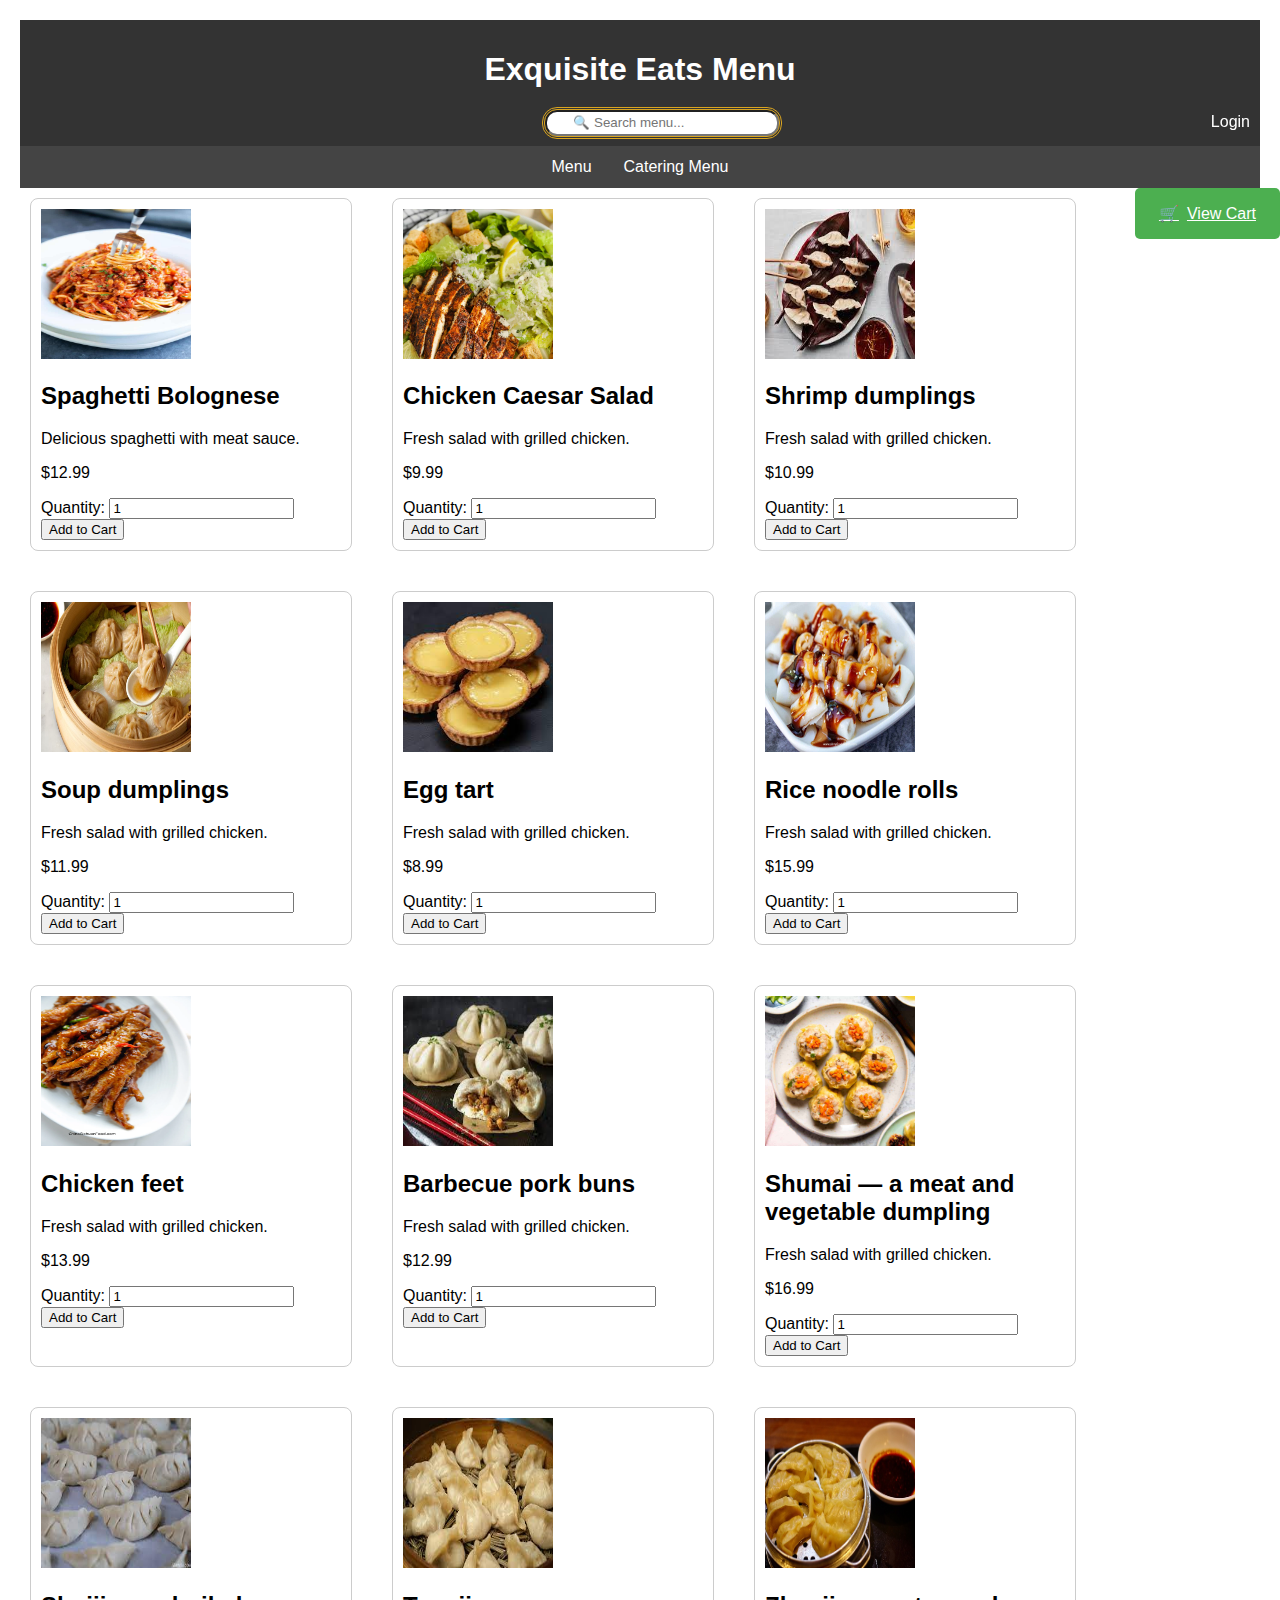
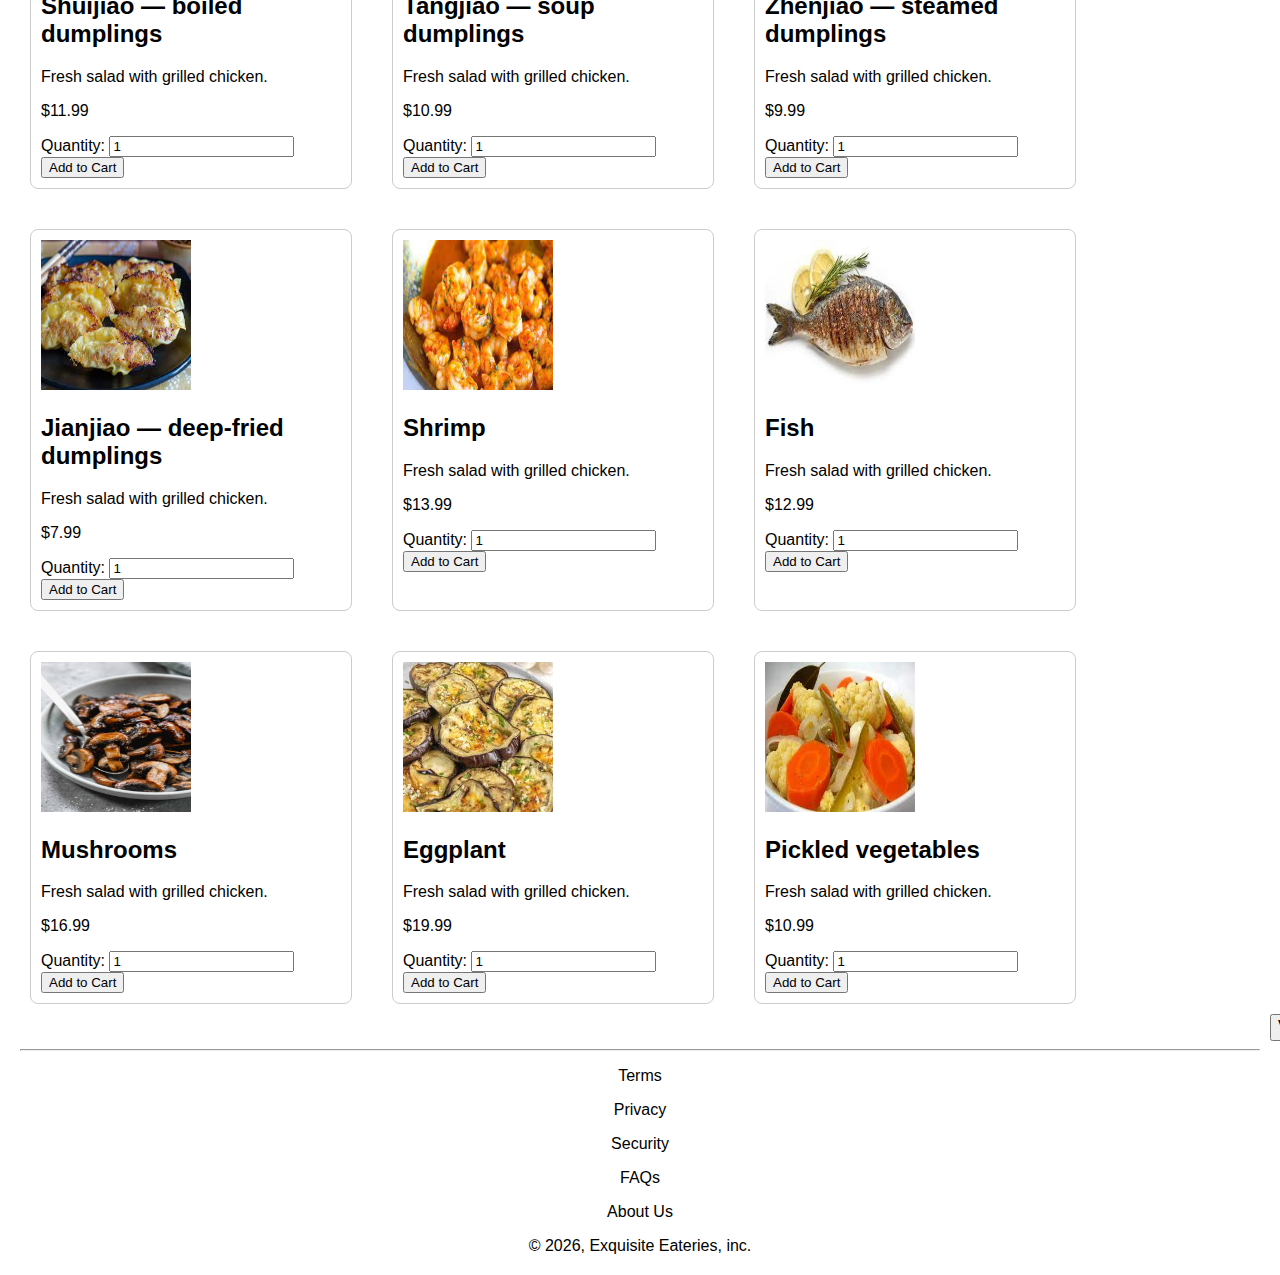
<file: index.html>
<!DOCTYPE html>
<html lang="en">
<head>
    <meta charset="UTF-8">
    <meta name="viewport" content="width=device-width, initial-scale=1.0">
    <link rel="stylesheet" href="style.css">
    <title>Menu - Exquisite Eateries</title>
    <script>
        function searchMenu() {
            // Get input value
            var input, filter, menu, menuItem, i, txtValue;
            input = document.getElementById("searchInput");
            filter = input.value.toUpperCase();
            menu = document.getElementById("menu");
            menuItem = menu.getElementsByClassName("menu-item");

            // Loop through all menu items, and hide those that don't match the search query
            for (i = 0; i < menuItem.length; i++) {
                txtValue = menuItem[i].innerText || menuItem[i].textContent;
                if (txtValue.toUpperCase().indexOf(filter) > -1) {
                    menuItem[i].style.display = "";
                } else {
                    menuItem[i].style.display = "none";
                }
            }
        }
    </script>
</head>
<body>
    <header>
        <h1>Exquisite Eats Menu</h1>
        <a class="log" href="login.php">Login</a>
        <!-- Add search input field and button -->
        <input type="text" id="searchInput" oninput="searchMenu()" placeholder="🔍 Search menu...">
    </header>
    <nav>
        <a href="index.html">Menu</a>
        <a href="catering.html">Catering Menu</a>
      </nav>
      <a id="cart-button" href="cart.php"><span id="cart-icon">🛒</span>View Cart</a>
    <section id="menu">
        <!-- Sample Menu Items -->
        <div class="menu-item">
            <img src="./img/Spaghetti Bolognese.jpeg" alt="Spaghetti Bolognese">
            <h2>Spaghetti Bolognese</h2>
            <p>Delicious spaghetti with meat sauce.</p>
            <p>$12.99</p>
            <form action="cart.php" method="post">
                <input type="hidden" name="item_id" value="1">
                <label for="quantity">Quantity:</label>
                <input type="number" id="quantity" name="quantity" value="1" min="1">
                <input type="submit" value="Add to Cart">
            </form>
        </div>

        <div class="menu-item">
            <img src="./img/Chicken Caesar.jpeg" alt="Chicken Caesar Salad">
            <h2>Chicken Caesar Salad</h2>
            <p>Fresh salad with grilled chicken.</p>
            <p>$9.99</p>
            <form action="cart.php" method="post">
                <input type="hidden" name="item_id" value="2">
                <label for="quantity">Quantity:</label>
                <input type="number" id="quantity" name="quantity" value="1" min="1">
                <input type="submit" value="Add to Cart">
            </form>
        </div>
        <div class="menu-item">
            <img src="./img/Shrimp dumplings.jpeg" alt="Chicken Caesar Salad">
            <h2>Shrimp dumplings</h2>
            <p>Fresh salad with grilled chicken.</p>
            <p>$10.99</p>
            <form action="cart.php" method="post">
                <input type="hidden" name="item_id" value="3">
                <label for="quantity">Quantity:</label>
                <input type="number" id="quantity" name="quantity" value="1" min="1">
                <input type="submit" value="Add to Cart">
            </form>
        </div>
        <div class="menu-item">
            <img src="./img/Soup dumplings.jpeg" alt="Chicken Caesar Salad">
            <h2>Soup dumplings </h2>
            <p>Fresh salad with grilled chicken.</p>
            <p>$11.99</p>
            <form action="cart.php" method="post">
                <input type="hidden" name="item_id" value="4">
                <label for="quantity">Quantity:</label>
                <input type="number" id="quantity" name="quantity" value="1" min="1">
                <input type="submit" value="Add to Cart">
            </form>
        </div>
        <div class="menu-item">
            <img src="./img/Egg tart.jpeg" alt="Chicken Caesar Salad">
            <h2>Egg tart            </h2>
            <p>Fresh salad with grilled chicken.</p>
            <p>$8.99</p>
            <form action="cart.php" method="post">
                <input type="hidden" name="item_id" value="5">
                <label for="quantity">Quantity:</label>
                <input type="number" id="quantity" name="quantity" value="1" min="1">
                <input type="submit" value="Add to Cart">
            </form>
        </div>
        <div class="menu-item">
            <img src="./img/Rice noodle rolls.jpeg" alt="Chicken Caesar Salad">
            <h2>Rice noodle rolls </h2>
            <p>Fresh salad with grilled chicken.</p>
            <p>$15.99</p>
            <form action="cart.php" method="post">
                <input type="hidden" name="item_id" value="6">
                <label for="quantity">Quantity:</label>
                <input type="number" id="quantity" name="quantity" value="1" min="1">
                <input type="submit" value="Add to Cart">
            </form>
        </div>
        <div class="menu-item">
            <img src="./img/Chicken feet  .webp" alt="Chicken Caesar Salad">
            <h2>Chicken feet </h2>
            <p>Fresh salad with grilled chicken.</p>
            <p>$13.99</p>
            <form action="cart.php" method="post">
                <input type="hidden" name="item_id" value="7">
                <label for="quantity">Quantity:</label>
                <input type="number" id="quantity" name="quantity" value="1" min="1">
                <input type="submit" value="Add to Cart">
            </form>
        </div>
        <div class="menu-item">
            <img src="./img/Barbecue pork buns.jpg" alt="Chicken Caesar Salad">
            <h2>Barbecue pork buns </h2>
            <p>Fresh salad with grilled chicken.</p>
            <p>$12.99</p>
            <form action="cart.php" method="post">
                <input type="hidden" name="item_id" value="8">
                <label for="quantity">Quantity:</label>
                <input type="number" id="quantity" name="quantity" value="1" min="1">
                <input type="submit" value="Add to Cart">
            </form>
        </div>
        <div class="menu-item">
            <img src="./img/Shumai — a meat and vegetable dumpling.jpeg" alt="Chicken Caesar Salad">
            <h2>Shumai — a meat and vegetable dumpling</h2>
            <p>Fresh salad with grilled chicken.</p>
            <p>$16.99</p>
            <form action="cart.php" method="post">
                <input type="hidden" name="item_id" value="9">
                <label for="quantity">Quantity:</label>
                <input type="number" id="quantity" name="quantity" value="1" min="1">
                <input type="submit" value="Add to Cart">
            </form>
        </div>
        <div class="menu-item">
            <img src="./img/Shuijiao — boiled dumplings.jpeg" alt="Chicken Caesar Salad">
            <h2>Shuijiao — boiled dumplings</h2>
            <p>Fresh salad with grilled chicken.</p>
            <p>$11.99</p>
            <form action="cart.php" method="post">
                <input type="hidden" name="item_id" value="10">
                <label for="quantity">Quantity:</label>
                <input type="number" id="quantity" name="quantity" value="1" min="1">
                <input type="submit" value="Add to Cart">
            </form>
        </div>
        <div class="menu-item">
            <img src="./img/Tangjiao — soup dumplings.jpeg" alt="Chicken Caesar Salad">
            <h2>Tangjiao — soup dumplings </h2>
            <p>Fresh salad with grilled chicken.</p>
            <p>$10.99</p>
            <form action="cart.php" method="post">
                <input type="hidden" name="item_id" value="11">
                <label for="quantity">Quantity:</label>
                <input type="number" id="quantity" name="quantity" value="1" min="1">
                <input type="submit" value="Add to Cart">
            </form>
        </div>
        <div class="menu-item">
            <img src="./img/Zhenjiao — steamed dumplings.jpeg" alt="Chicken Caesar Salad">
            <h2>Zhenjiao — steamed dumplings            </h2>
            <p>Fresh salad with grilled chicken.</p>
            <p>$9.99</p>
            <form action="cart.php" method="post">
                <input type="hidden" name="item_id" value="12">
                <label for="quantity">Quantity:</label>
                <input type="number" id="quantity" name="quantity" value="1" min="1">
                <input type="submit" value="Add to Cart">
            </form>
        </div>
        <div class="menu-item">
            <img src="./img/Jianjiao — deep-fried dumplings.jpeg" alt="Chicken Caesar Salad">
            <h2>Jianjiao — deep-fried dumplings            </h2>
            <p>Fresh salad with grilled chicken.</p>
            <p>$7.99</p>
            <form action="cart.php" method="post">
                <input type="hidden" name="item_id" value="13">
                <label for="quantity">Quantity:</label>
                <input type="number" id="quantity" name="quantity" value="1" min="1">
                <input type="submit" value="Add to Cart">
            </form>
        </div>
        <div class="menu-item">
            <img src="./img/Shrimp.jpeg" alt="Chicken Caesar Salad">
            <h2>Shrimp</h2>
            <p>Fresh salad with grilled chicken.</p>
            <p>$13.99</p>
            <form action="cart.php" method="post">
                <input type="hidden" name="item_id" value="14">
                <label for="quantity">Quantity:</label>
                <input type="number" id="quantity" name="quantity" value="1" min="1">
                <input type="submit" value="Add to Cart">
            </form>
        </div>
        <div class="menu-item">
            <img src="./img/Fish  .jpeg" alt="Chicken Caesar Salad">
            <h2>Fish</h2>
            <p>Fresh salad with grilled chicken.</p>
            <p>$12.99</p>
            <form action="cart.php" method="post">
                <input type="hidden" name="item_id" value="15">
                <label for="quantity">Quantity:</label>
                <input type="number" id="quantity" name="quantity" value="1" min="1">
                <input type="submit" value="Add to Cart">
            </form>
        </div>
        <div class="menu-item">
            <img src="./img/Mushrooms  .jpeg" alt="Chicken Caesar Salad">
            <h2>Mushrooms            </h2>
            <p>Fresh salad with grilled chicken.</p>
            <p>$16.99</p>
            <form action="cart.php" method="post">
                <input type="hidden" name="item_id" value="16">
                <label for="quantity">Quantity:</label>
                <input type="number" id="quantity" name="quantity" value="1" min="1">
                <input type="submit" value="Add to Cart">
            </form>
        </div>
        <div class="menu-item">
            <img src="./img/Eggplant  .jpeg" alt="Chicken Caesar Salad">
            <h2>Eggplant</h2>
            <p>Fresh salad with grilled chicken.</p>
            <p>$19.99</p>
            <form action="cart.php" method="post">
                <input type="hidden" name="item_id" value="17">
                <label for="quantity">Quantity:</label>
                <input type="number" id="quantity" name="quantity" value="1" min="1">
                <input type="submit" value="Add to Cart">
            </form>
        </div>
        <div class="menu-item">
            <img src="./img/Pickled vegetables.jpeg" alt="Chicken Caesar Salad">
            <h2>Pickled vegetables </h2>
            <p>Fresh salad with grilled chicken.</p>
            <p>$10.99</p>
            <form action="cart.php" method="post">
                <input type="hidden" name="item_id" value="18">
                <label for="quantity">Quantity:</label>
                <input type="number" id="quantity" name="quantity" value="1" min="1">
                <input type="submit" value="Add to Cart">
            </form>
        </div>

        <!-- Add more menu items as needed -->
    </section>
    <button onclick="window.location.href= 'cart.php';">View Cart</button>
</body><hr>
<footer>
    <div>
        <p><a href="#" style="text-decoration: none; color: black;">Terms</a></p>
        <p><a href="#" style="text-decoration: none; color: black;">Privacy</a></p>
        <p><a href="#" style="text-decoration: none; color: black;"> Security</a></p>
        <p><a href="faqs.html" style="text-decoration: none; color: black;"> FAQs</a></p>
        <p><a href="aboutus.html" style="text-decoration: none; color: black;"> About Us</a></p>
        <p>&#169;
            <script>document.write(new Date().getFullYear());</script>, Exquisite Eateries, inc.
        </p>
    </div>
</footer>

</html>
</file>
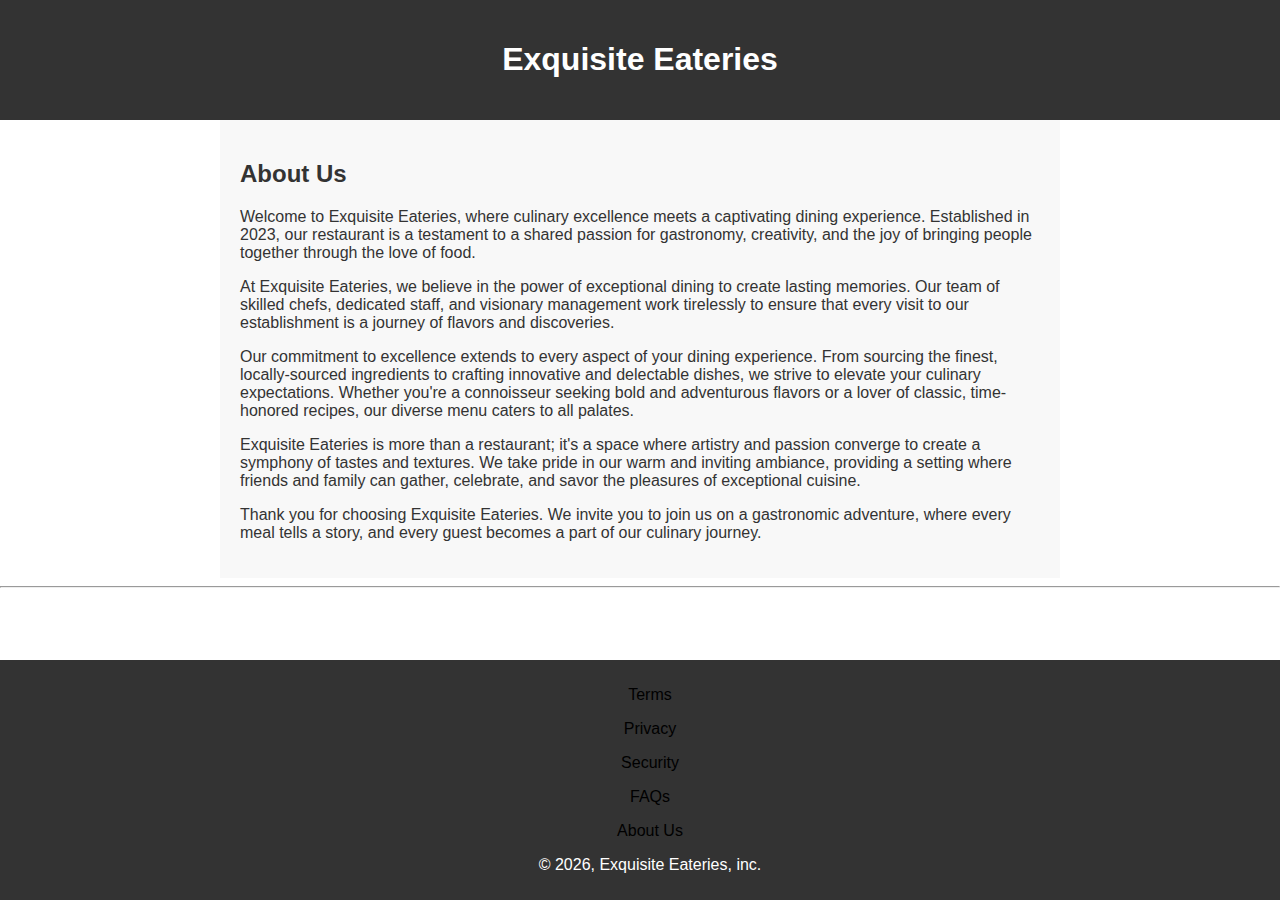
<file: aboutus.html>
<!DOCTYPE html>
<html lang="en">
<head>
    <meta charset="UTF-8">
    <meta name="viewport" content="width=device-width, initial-scale=1.0">
    <title>About Us - Exquisite Eateries</title>
    <style>
        body {
            font-family: Arial, sans-serif;
            margin: 0;
            padding: 0;
        }

        header {
            background-color: #333;
            color: white;
            text-align: center;
            padding: 20px;
        }

        section {
            padding: 20px;
            max-width: 800px;
            margin: 0 auto;
        }

        #about-us {
            background-color: #f8f8f8;
            color: #333;
        }

        footer {
            background-color: #333;
            color: white;
            text-align: center;
            padding: 10px;
            position: fixed;
            bottom: 0;
            width: 100%;
        }
    </style>
</head>
<body>

<header>
    <h1>Exquisite Eateries</h1>
</header>

<section id="about-us">
    <h2>About Us</h2>
    <p>Welcome to Exquisite Eateries, where culinary excellence meets a captivating dining experience. Established in 2023, our restaurant is a testament to a shared passion for gastronomy, creativity, and the joy of bringing people together through the love of food.</p>

    <p>At Exquisite Eateries, we believe in the power of exceptional dining to create lasting memories. Our team of skilled chefs, dedicated staff, and visionary management work tirelessly to ensure that every visit to our establishment is a journey of flavors and discoveries.</p>

    <p>Our commitment to excellence extends to every aspect of your dining experience. From sourcing the finest, locally-sourced ingredients to crafting innovative and delectable dishes, we strive to elevate your culinary expectations. Whether you're a connoisseur seeking bold and adventurous flavors or a lover of classic, time-honored recipes, our diverse menu caters to all palates.</p>

    <p>Exquisite Eateries is more than a restaurant; it's a space where artistry and passion converge to create a symphony of tastes and textures. We take pride in our warm and inviting ambiance, providing a setting where friends and family can gather, celebrate, and savor the pleasures of exceptional cuisine.</p>

    <p>Thank you for choosing Exquisite Eateries. We invite you to join us on a gastronomic adventure, where every meal tells a story, and every guest becomes a part of our culinary journey.</p>
</section>
</body>
<hr>
<footer>
    <div>
        <p><a href="#" style="text-decoration: none; color: black;">Terms</a></p>
        <p><a href="#" style="text-decoration: none; color: black;">Privacy</a></p>
        <p><a href="#" style="text-decoration: none; color: black;"> Security</a></p>
        <p><a href="faqs.html" style="text-decoration: none; color: black;"> FAQs</a></p>
        <p><a href="#" style="text-decoration: none; color: black;"> About Us</a></p>
        <p>&#169;
            <script>document.write(new Date().getFullYear());</script>, Exquisite Eateries, inc.
        </p>
    </div>
</footer>
</html>
</file>
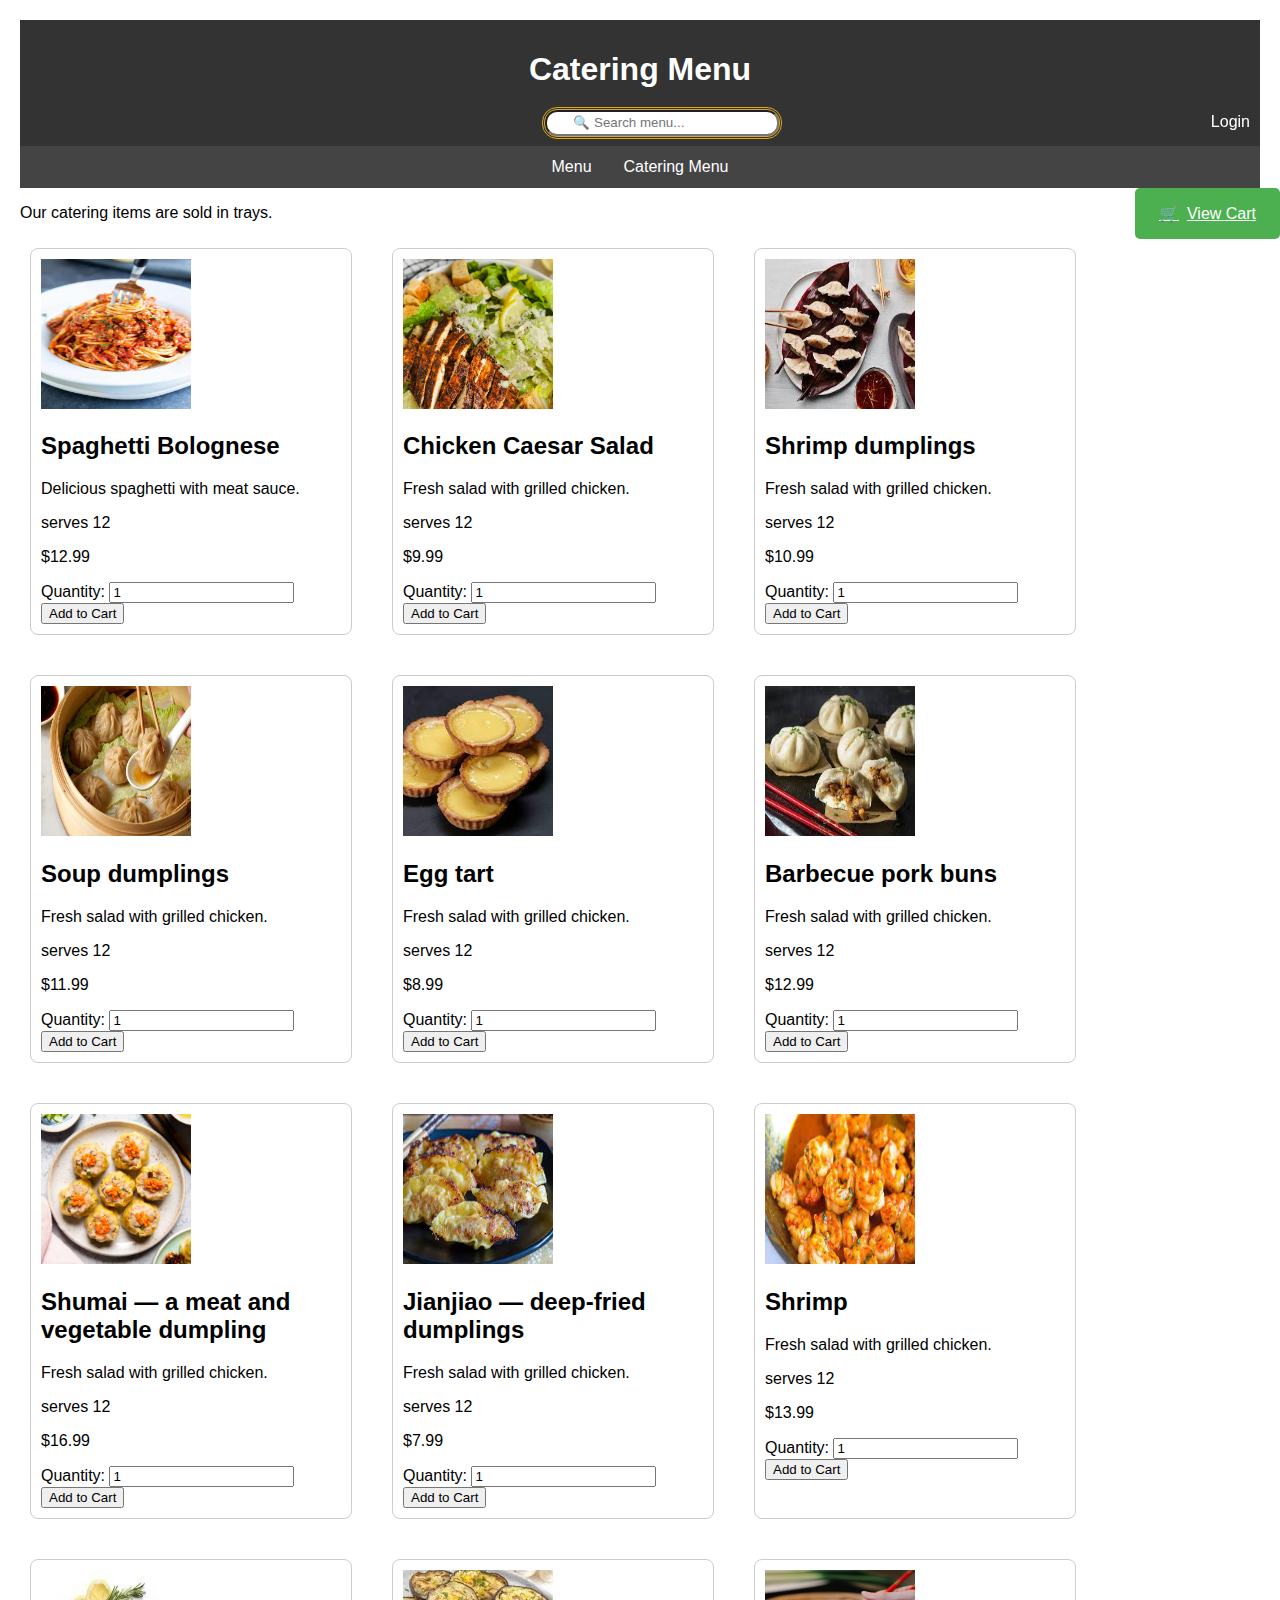
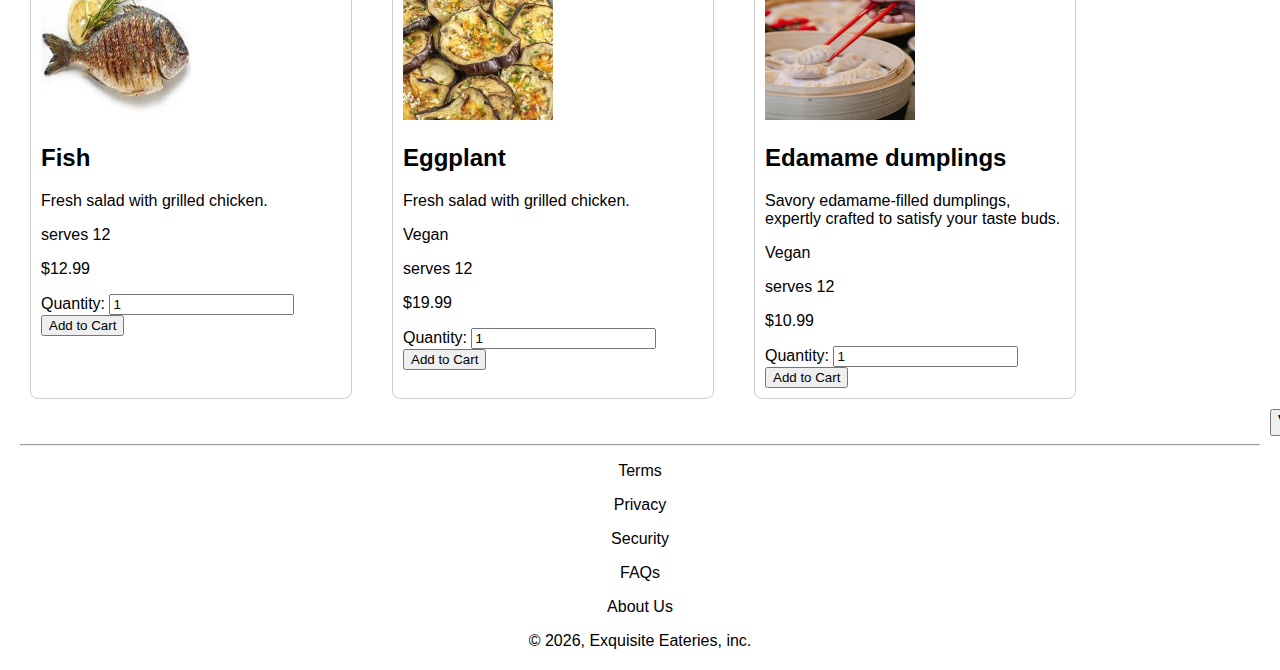
<file: catering.html>
<!DOCTYPE html>
<html lang="en">
<head>
    <meta charset="UTF-8">
    <meta name="viewport" content="width=device-width, initial-scale=1.0">
    <link rel="stylesheet" href="style.css">
    <title>Exquisite Eateries</title>
    <script src="script.js"></script>
</head>
<body>
    <header>
        <h1>Catering Menu</h1>
        <a class="log" href="login.php">Login</a>
        <!-- Add search input field and button -->
        <input type="text" id="searchInput" oninput="searchMenu()" placeholder="🔍 Search menu...">
    </header>
    <nav>
      <a href="index.html">Menu</a>
      <a href="catering.html">Catering Menu</a>
    </nav>
    <a id="cart-button" href="cart.php"><span id="cart-icon">🛒</span>View Cart</a>
    <p>Our catering items are sold in trays.</p>
    <section id="menu">
        <!-- Sample Menu Items -->
        <div class="menu-item">
            <img src="./img/Spaghetti Bolognese.jpeg" alt="Spaghetti Bolognese">
            <h2>Spaghetti Bolognese</h2>
            <p>Delicious spaghetti with meat sauce.</p>
            <p>serves 12</p>
            <p>$12.99</p>
            <form action="cart.php" method="post">
                <input type="hidden" name="item_id" value="Spaghetti Bolognese Tray">
                <label for="quantity">Quantity:</label>
                <input type="number" id="quantity" name="quantity" value="1" min="1">
                <input type="submit" value="Add to Cart">
            </form>
        </div>

        <div class="menu-item">
            <img src="./img/Chicken Caesar.jpeg" alt="Chicken Caesar Salad">
            <h2>Chicken Caesar Salad</h2>
            <p>Fresh salad with grilled chicken.</p>
            <p>serves 12</p>
            <p>$9.99</p>
            <form action="cart.php" method="post">
                <input type="hidden" name="item_id" value="Chicken Caesar Salad Tray">
                <label for="quantity">Quantity:</label>
                <input type="number" id="quantity" name="quantity" value="1" min="1">
                <input type="submit" value="Add to Cart">
            </form>
        </div>
        <div class="menu-item">
            <img src="./img/Shrimp dumplings.jpeg" alt="Chicken Caesar Salad">
            <h2>Shrimp dumplings</h2>
            <p>Fresh salad with grilled chicken.</p>
            <p>serves 12</p>
            <p>$10.99</p>
            <form action="cart.php" method="post">
                <input type="hidden" name="item_id" value="Shrimp Tray">
                <label for="quantity">Quantity:</label>
                <input type="number" id="quantity" name="quantity" value="1" min="1">
                <input type="submit" value="Add to Cart">
            </form>
        </div>
        <div class="menu-item">
            <img src="./img/Soup dumplings.jpeg" alt="Chicken Caesar Salad">
            <h2>Soup dumplings </h2>
            <p>Fresh salad with grilled chicken.</p>
            <p>serves 12</p>
            <p>$11.99</p>
            <form action="cart.php" method="post">
                <input type="hidden" name="item_id" value="Soup Dumplings Tray">
                <label for="quantity">Quantity:</label>
                <input type="number" id="quantity" name="quantity" value="1" min="1">
                <input type="submit" value="Add to Cart">
            </form>
        </div>
        <div class="menu-item">
            <img src="./img/Egg tart.jpeg" alt="Chicken Caesar Salad">
            <h2>Egg tart            </h2>
            <p>Fresh salad with grilled chicken.</p>
            <p>serves 12</p>
            <p>$8.99</p>
            <form action="cart.php" method="post">
                <input type="hidden" name="item_id" value="Egg tart Tray">
                <label for="quantity">Quantity:</label>
                <input type="number" id="quantity" name="quantity" value="1" min="1">
                <input type="submit" value="Add to Cart">
            </form>
        </div>
        <!-- <div class="menu-item">
            <img src="./img/Rice noodle rolls.jpeg" alt="Chicken Caesar Salad">
            <h2>Rice noodle rolls </h2>
            <p>Fresh salad with grilled chicken.</p>
            <p>serves 12</p>
            <p>$15.99</p>
            <form action="cart.php" method="post">
                <input type="hidden" name="item_id" value="Rice noodle rolls">
                <label for="quantity">Quantity:</label>
                <input type="number" id="quantity" name="quantity" value="1" min="1">
                <input type="submit" value="Add to Cart">
            </form>
        </div> -->
        <!-- <div class="menu-item">
            <img src="./img/Chicken feet  .webp" alt="Chicken Caesar Salad">
            <h2>Chicken feet </h2>
            <p>Fresh salad with grilled chicken.</p>
            <p>serves 12</p>
            <p>$13.99</p>
            <form action="cart.php" method="post">
                <input type="hidden" name="item_id" value="Chicken feet">
                <label for="quantity">Quantity:</label>
                <input type="number" id="quantity" name="quantity" value="1" min="1">
                <input type="submit" value="Add to Cart">
            </form>
        </div> -->
        <div class="menu-item">
            <img src="./img/Barbecue pork buns.jpg" alt="Chicken Caesar Salad">
            <h2>Barbecue pork buns </h2>
            <p>Fresh salad with grilled chicken.</p>
            <p>serves 12</p>
            <p>$12.99</p>
            <form action="cart.php" method="post">
                <input type="hidden" name="item_id" value="BBQ pork buns Tray">
                <label for="quantity">Quantity:</label>
                <input type="number" id="quantity" name="quantity" value="1" min="1">
                <input type="submit" value="Add to Cart">
            </form>
        </div>
        <div class="menu-item">
            <img src="./img/Shumai — a meat and vegetable dumpling.jpeg" alt="Chicken Caesar Salad">
            <h2>Shumai — a meat and vegetable dumpling</h2>
            <p>Fresh salad with grilled chicken.</p>
            <p>serves 12</p>
            <p>$16.99</p>
            <form action="cart.php" method="post">
                <input type="hidden" name="item_id" value="Shumai Tray">
                <label for="quantity">Quantity:</label>
                <input type="number" id="quantity" name="quantity" value="1" min="1">
                <input type="submit" value="Add to Cart">
            </form>
        </div>
        <!-- <div class="menu-item">
            <img src="./img/Shuijiao — boiled dumplings.jpeg" alt="Chicken Caesar Salad">
            <h2>Shuijiao — boiled dumplings</h2>
            <p>Fresh salad with grilled chicken.</p>
            <p>serves 12</p>
            <p>$11.99</p>
            <form action="cart.php" method="post">
                <input type="hidden" name="item_id" value="Shuijiao">
                <label for="quantity">Quantity:</label>
                <input type="number" id="quantity" name="quantity" value="1" min="1">
                <input type="submit" value="Add to Cart">
            </form>
        </div> -->
        <!-- <div class="menu-item">
            <img src="./img/Tangjiao — soup dumplings.jpeg" alt="Chicken Caesar Salad">
            <h2>Tangjiao — soup dumplings </h2>
            <p>Fresh salad with grilled chicken.</p>
            <p>serves 12</p>
            <p>$10.99</p>
            <form action="cart.php" method="post">
                <input type="hidden" name="item_id" value="Tangjiao">
                <label for="quantity">Quantity:</label>
                <input type="number" id="quantity" name="quantity" value="1" min="1">
                <input type="submit" value="Add to Cart">
            </form>
        </div>
        <div class="menu-item">
            <img src="./img/Zhenjiao — steamed dumplings.jpeg" alt="Chicken Caesar Salad">
            <h2>Zhenjiao — steamed dumplings            </h2>
            <p>Fresh salad with grilled chicken.</p>
            <p>serves 12</p>
            <p>$9.99</p>
            <form action="cart.php" method="post">
                <input type="hidden" name="item_id" value="Zhenjiao">
                <label for="quantity">Quantity:</label>
                <input type="number" id="quantity" name="quantity" value="1" min="1">
                <input type="submit" value="Add to Cart">
            </form>
        </div> -->
        <div class="menu-item">
            <img src="./img/Jianjiao — deep-fried dumplings.jpeg" alt="Chicken Caesar Salad">
            <h2>Jianjiao — deep-fried dumplings            </h2>
            <p>Fresh salad with grilled chicken.</p>
            <p>serves 12</p>
            <p>$7.99</p>
            <form action="cart.php" method="post">
                <input type="hidden" name="item_id" value="Jianjiao Tray">
                <label for="quantity">Quantity:</label>
                <input type="number" id="quantity" name="quantity" value="1" min="1">
                <input type="submit" value="Add to Cart">
            </form>
        </div>
        <div class="menu-item">
            <img src="./img/Shrimp.jpeg" alt="Chicken Caesar Salad">
            <h2>Shrimp</h2>
            <p>Fresh salad with grilled chicken.</p>
            <p>serves 12</p>
            <p>$13.99</p>
            <form action="cart.php" method="post">
                <input type="hidden" name="item_id" value="Shrimp Tray">
                <label for="quantity">Quantity:</label>
                <input type="number" id="quantity" name="quantity" value="1" min="1">
                <input type="submit" value="Add to Cart">
            </form>
        </div>
        <div class="menu-item">
            <img src="./img/Fish  .jpeg" alt="Chicken Caesar Salad">
            <h2>Fish</h2>
            <p>Fresh salad with grilled chicken.</p>
            <p>serves 12</p>
            <p>$12.99</p>
            <form action="cart.php" method="post">
                <input type="hidden" name="item_id" value="Fish Tray">
                <label for="quantity">Quantity:</label>
                <input type="number" id="quantity" name="quantity" value="1" min="1">
                <input type="submit" value="Add to Cart">
            </form>
        </div>
        <div class="menu-item">
            <img src="./img/Eggplant  .jpeg" alt="Chicken Caesar Salad">
            <h2>Eggplant</h2>
            <p>Fresh salad with grilled chicken.</p>
            <p class="vegan">Vegan</p>
            <p>serves 12</p>
            <p>$19.99</p>
            <form action="cart.php" method="post">
                <input type="hidden" name="item_id" value="Eggplant Tray">
                <label for="quantity">Quantity:</label>
                <input type="number" id="quantity" name="quantity" value="1" min="1">
                <input type="submit" value="Add to Cart">
            </form>
        </div>
        <!-- <div class="menu-item">
            <img src="./img/Pickled vegetables.jpeg" alt="Chicken Caesar Salad">
            <h2>Pickled vegetables </h2>
            <p>Fresh salad with grilled chicken.</p>
            <p>$10.99</p>
            <form action="cart.php" method="post">
                <input type="hidden" name="item_id" value="Pickled vegetables">
                <label for="quantity">Quantity:</label>
                <input type="number" id="quantity" name="quantity" value="1" min="1">
                <input type="submit" value="Add to Cart">
            </form>
        </div> -->
        <div class="menu-item">
          <img src="./img/Edamame dumplings.jpg" alt="Chicken Caesar Salad">
          <h2>Edamame dumplings</h2>
          <p>Savory edamame-filled dumplings, expertly crafted to satisfy your taste buds.</p>
          <p class="vegan">Vegan</p>
          <p>serves 12</p>
          <p>$10.99</p>
          <form action="cart.php" method="post">
              <input type="hidden" name="item_id" value="Edamame dumplings Tray">
              <label for="quantity">Quantity:</label>
              <input type="number" id="quantity" name="quantity" value="1" min="1">
              <input type="submit" value="Add to Cart">
          </form>

        <!-- Add more menu items as needed -->
        
    </section>
    <button onclick="window.location.href= 'cart.php';">View Cart</button>
</body><hr>
<footer>
    <div>
        <p><a href="#" style="text-decoration: none; color: black;">Terms</a></p>
        <p><a href="#" style="text-decoration: none; color: black;">Privacy</a></p>
        <p><a href="#" style="text-decoration: none; color: black;"> Security</a></p>
        <p><a href="faqs.html" style="text-decoration: none; color: black;"> FAQs</a></p>
        <p><a href="#" style="text-decoration: none; color: black;"> About Us</a></p>
        <p>&#169;
            <script>document.write(new Date().getFullYear());</script>, Exquisite Eateries, inc.
        </p>
    </div>
</footer>

</html>
</file>
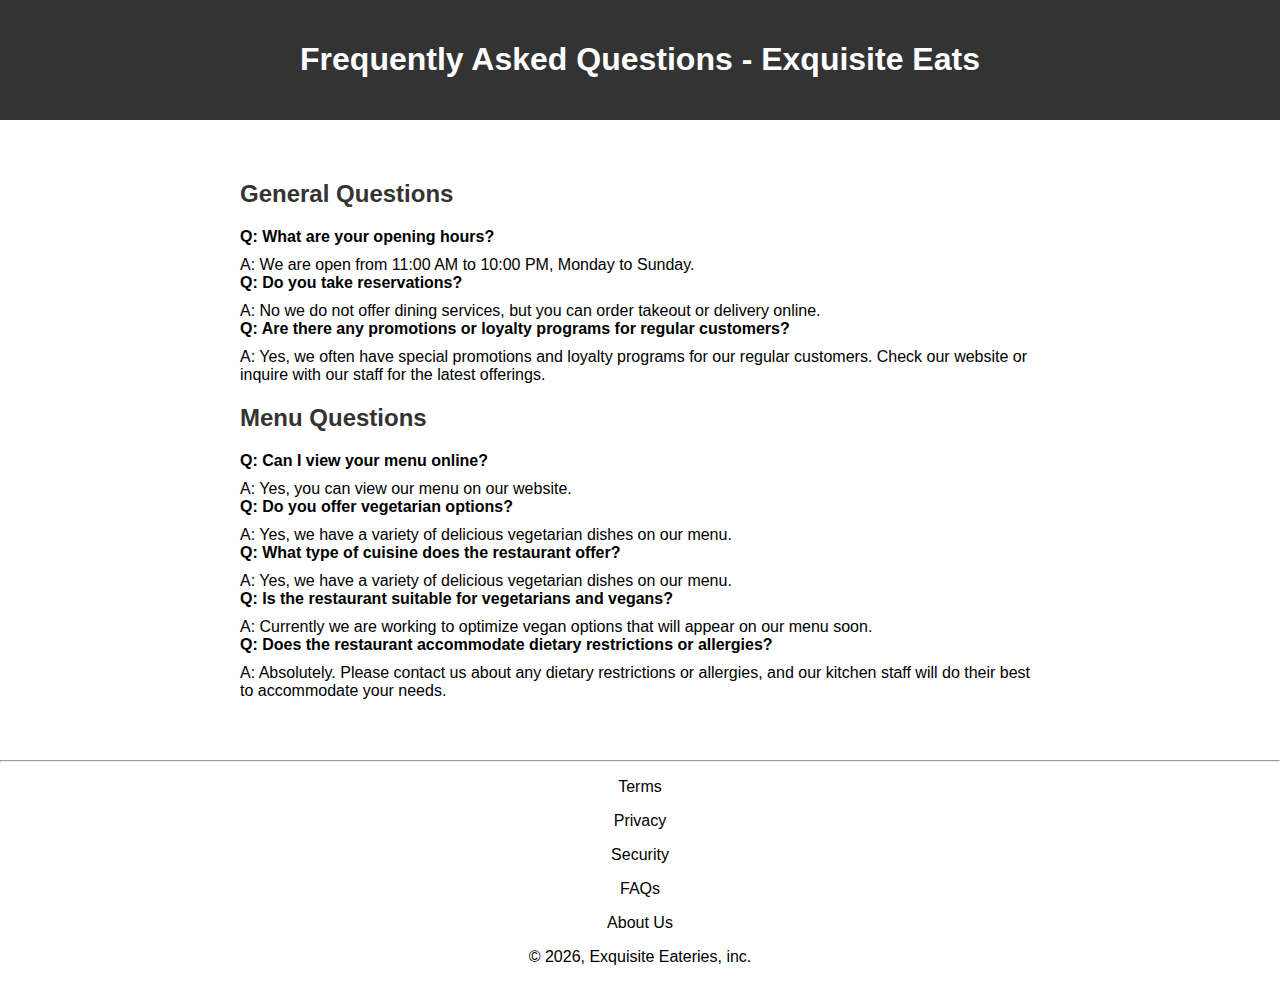
<file: faqs.html>
<!DOCTYPE html>
<html lang="en">
<head>
  <meta charset="UTF-8">
  <meta name="viewport" content="width=device-width, initial-scale=1.0">
  <title>FAQs - Exquisite Eats</title>
  <link rel="stylesheet" href="style.css">
  <style>
    body {
      font-family: Arial, sans-serif;
      margin: 0;
      padding: 0;
    }

    header {
      background-color: #333;
      color: white;
      text-align: center;
      padding: 20px;
    }

    main {
      max-width: 800px;
      margin: 20px auto;
      padding: 20px;
    }

    h2 {
      color: #333;
    }

    .faq-item {
      margin-bottom: 20px;
    }

    .question {
      font-weight: bold;
    }

    .answer {
      margin-top: 10px;
    }
  </style> 
  <script src="script.js"></script>
</head>
<body>

<header>
  <h1>Frequently Asked Questions - Exquisite Eats</h1>
</header>

<main>
  <div class="faq-item" id="q_general">
    <h2>General Questions</h2>
    <div class="question">Q: What are your opening hours?</div>
    <div class="answer" id="general_answer1">A: We are open from 11:00 AM to 10:00 PM, Monday to Sunday.</div>

    <div class="question">Q: Do you take reservations?</div>
    <div class="answer">A: No we do not offer dining services, but you can order takeout or delivery online.</div>
  
    <div class="question">Q: Are there any promotions or loyalty programs for regular customers?</div>
    <div class="answer">A: Yes, we often have special promotions and loyalty programs for our regular customers. Check our website or inquire with our staff for the latest offerings.</div>
  </div>

  <div class="faq-item" id="q_menu">
    <h2>Menu Questions</h2>
    <div class="question">Q: Can I view your menu online?</div>
    <div class="answer">A: Yes, you can view our menu on our website.</div>

    <div class="question">Q: Do you offer vegetarian options?</div>
    <div class="answer">A: Yes, we have a variety of delicious vegetarian dishes on our menu.</div>

    <div class="question">Q: What type of cuisine does the restaurant offer?</div>
    <div class="answer">A: Yes, we have a variety of delicious vegetarian dishes on our menu.</div>

    <div class="question">Q: Is the restaurant suitable for vegetarians and vegans?</div>
    <div class="answer">A: Currently we are working to optimize vegan options that will appear on our menu soon.</div>

    <div class="question">Q: Does the restaurant accommodate dietary restrictions or allergies?</div>
    <div class="answer">A: Absolutely. Please contact us about any dietary restrictions or allergies, and our kitchen staff will do their best to accommodate your needs.</div>
  </div>
  

  <!-- Add more FAQ items as needed -->

</main>

</body>
<hr>
<footer>
    <div>
        <p><a href="#" style="text-decoration: none; color: black;">Terms</a></p>
        <p><a href="#" style="text-decoration: none; color: black;">Privacy</a></p>
        <p><a href="#" style="text-decoration: none; color: black;"> Security</a></p>
        <p><a href="faqs.html" style="text-decoration: none; color: black;"> FAQs</a></p>
        <p><a href="#" style="text-decoration: none; color: black;"> About Us</a></p>
        <p>&#169;
            <script>document.write(new Date().getFullYear());</script>, Exquisite Eateries, inc.
        </p>
    </div>
</footer>
</html>
</file>
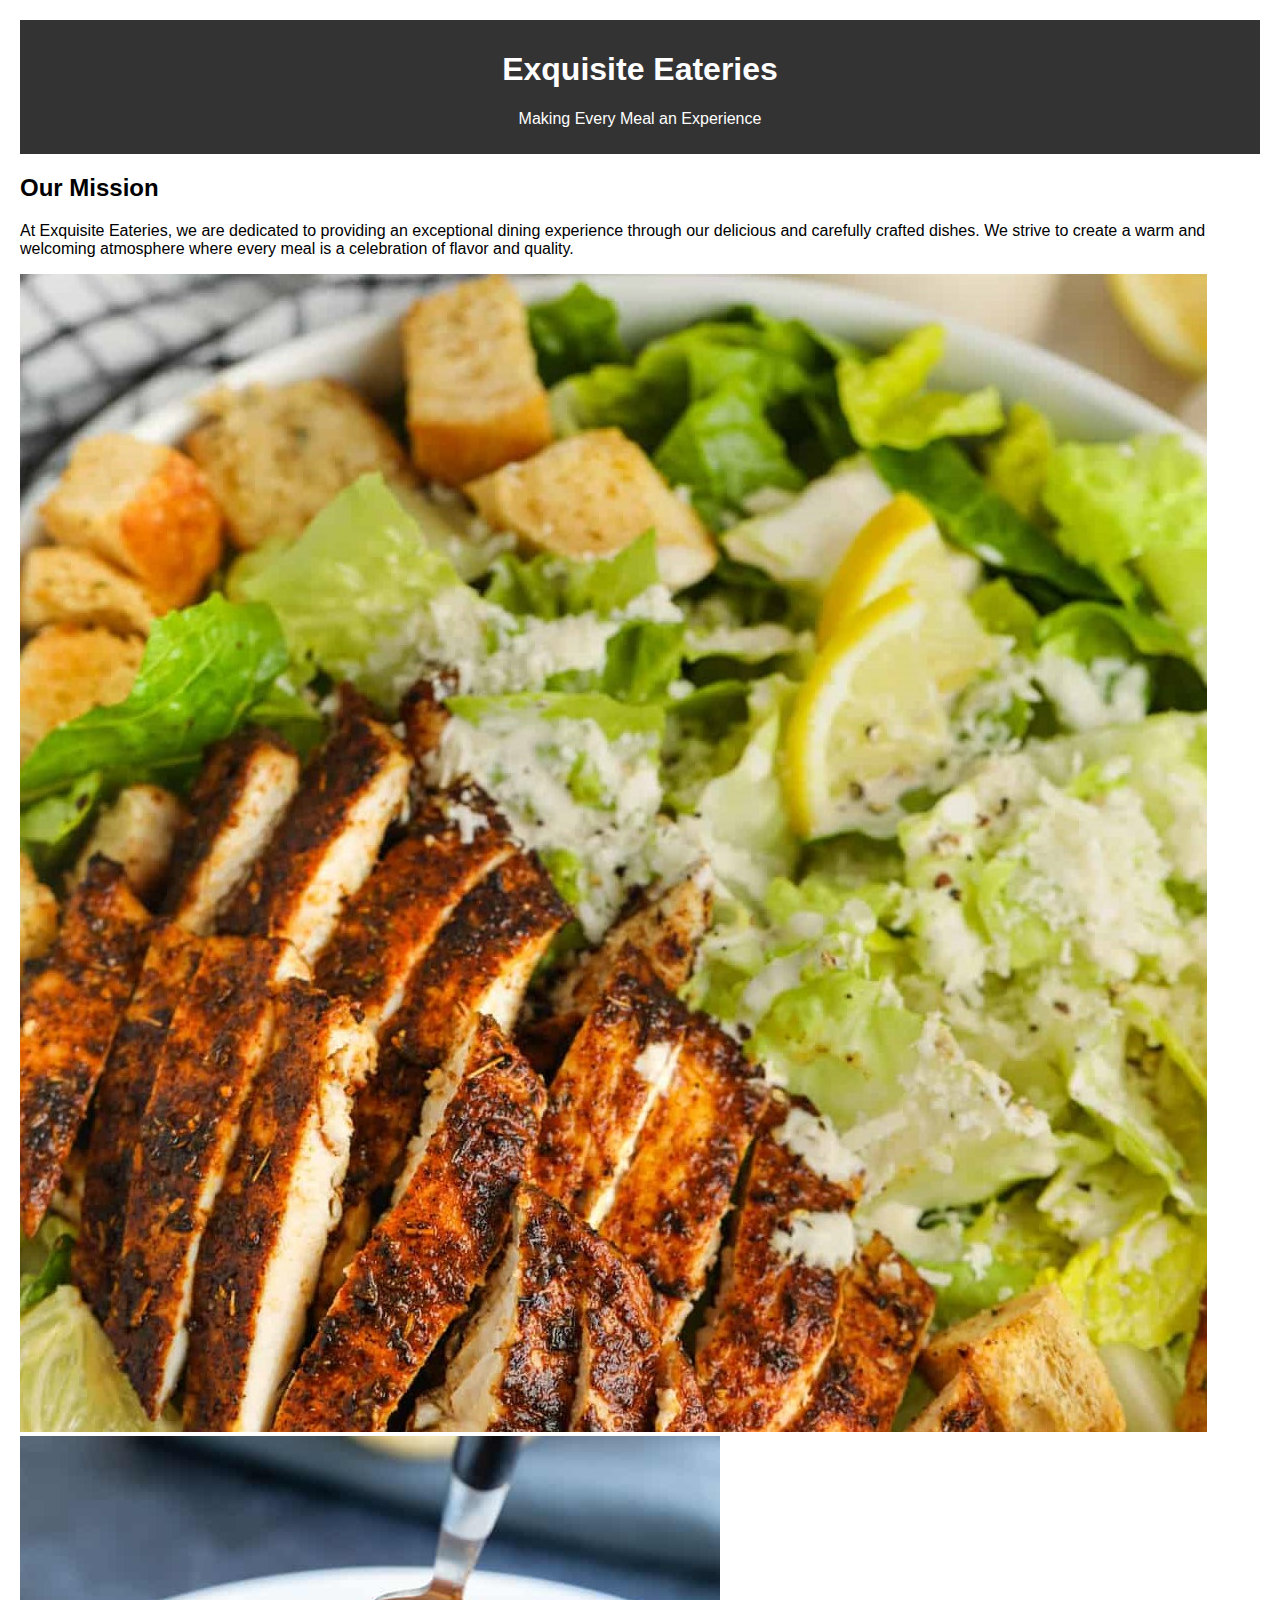
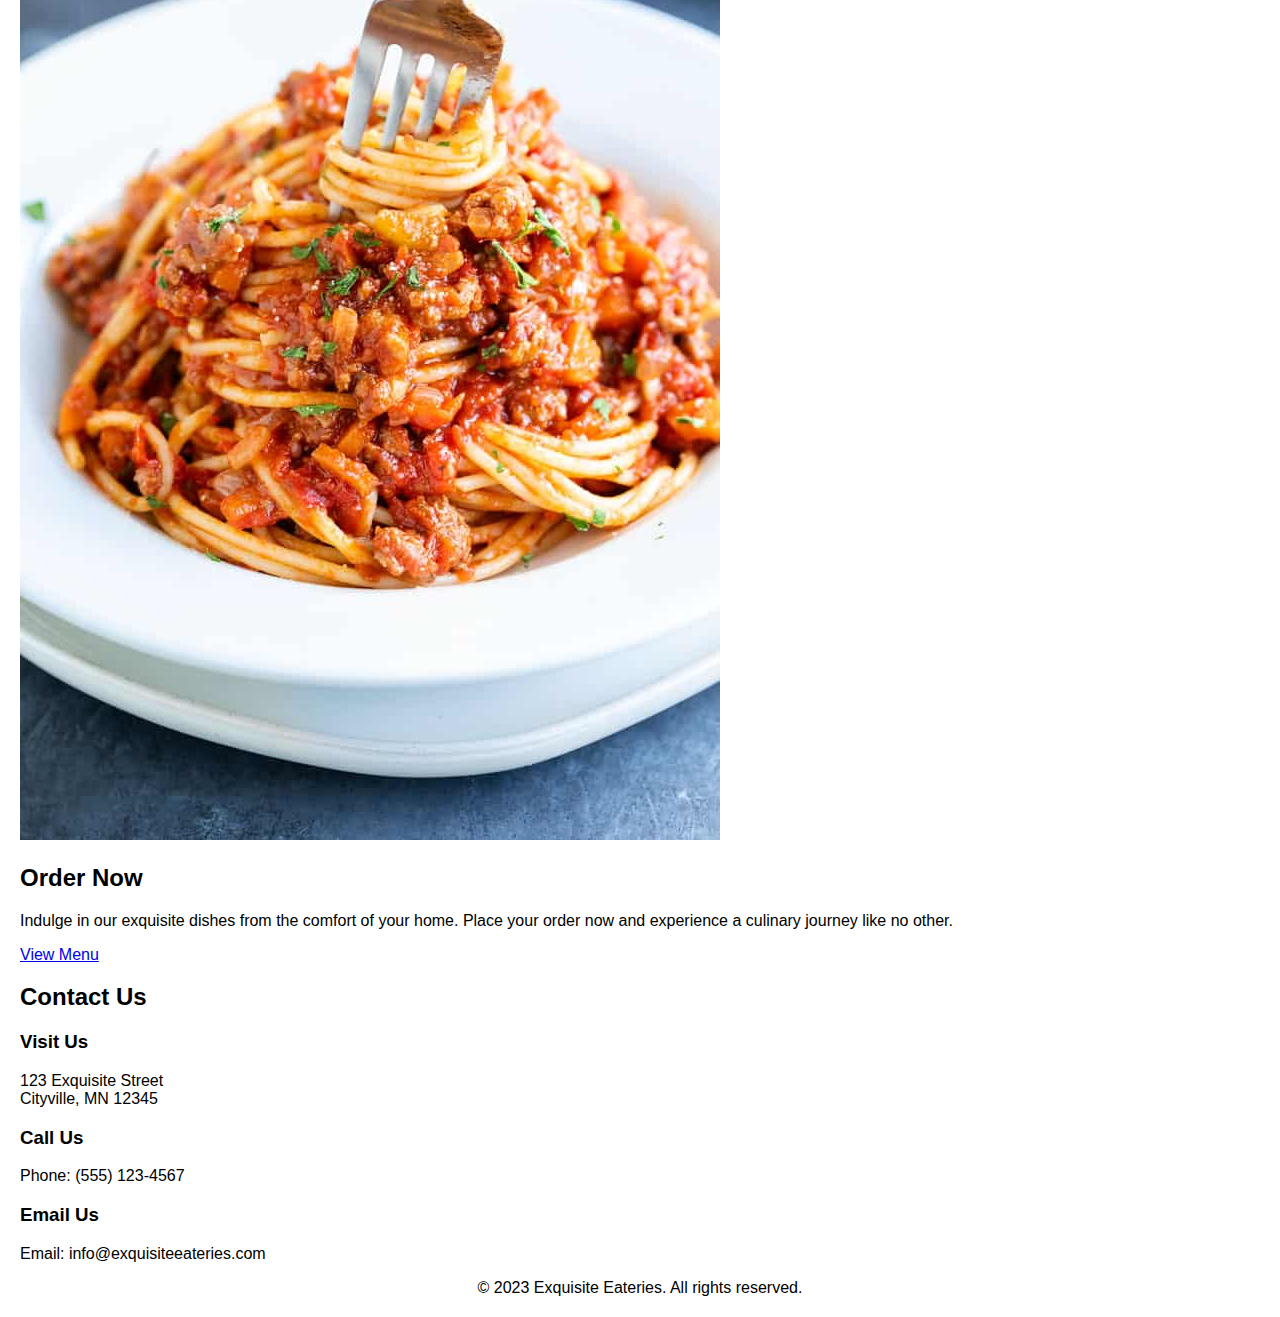
<file: home.html>
<!DOCTYPE html>
<html lang="en">
<head>
    <meta charset="UTF-8">
    <meta name="viewport" content="width=device-width, initial-scale=1.0">
    <title>Exquisite Eateries</title>
    <link rel="stylesheet" href="style.css">
</head>
<body>

<header>
    <h1>Exquisite Eateries</h1>
    <p>Making Every Meal an Experience</p>
</header>

<section class="mission">
    <div class="container">
        <h2>Our Mission</h2>
        <p>At Exquisite Eateries, we are dedicated to providing an exceptional dining experience through our delicious and carefully crafted dishes. We strive to create a warm and welcoming atmosphere where every meal is a celebration of flavor and quality.</p>
    </div>
</section>

<section class="content">
    <div class="container">
        <div class="food-images">
            <!-- Food Images Section -->
            <img src="./img/Chicken Caesar.jpeg" alt="Chicken Caesar Salad">
            <img src="./img/Spaghetti Bolognese.jpeg" alt="Spaghetti Bolognese">
        </div>

        <div class="order-now">
            <!-- Order Now Section -->
            <h2>Order Now</h2>
            <p>Indulge in our exquisite dishes from the comfort of your home. Place your order now and experience a culinary journey like no other.</p>
            <a href="index.html" class="button">View Menu</a>
        </div>
    </div>
</section>

<section class="contact">
    <div class="container">
        <h2>Contact Us</h2>
        <div class="contact-grid">
            <!-- Contact Us Section with Grid Layout -->
            <div class="grid-item">
                <h3>Visit Us</h3>
                <p>123 Exquisite Street<br>Cityville, MN 12345</p>
            </div>
            <div class="grid-item">
                <h3>Call Us</h3>
                <p>Phone: (555) 123-4567</p>
            </div>
            <div class="grid-item">
                <h3>Email Us</h3>
                <p>Email: info@exquisiteeateries.com</p>
            </div>
        </div>
    </div>
</section>

<footer>
    <p>&copy; 2023 Exquisite Eateries. All rights reserved.</p>
</footer>

</body>
</html>
</file>
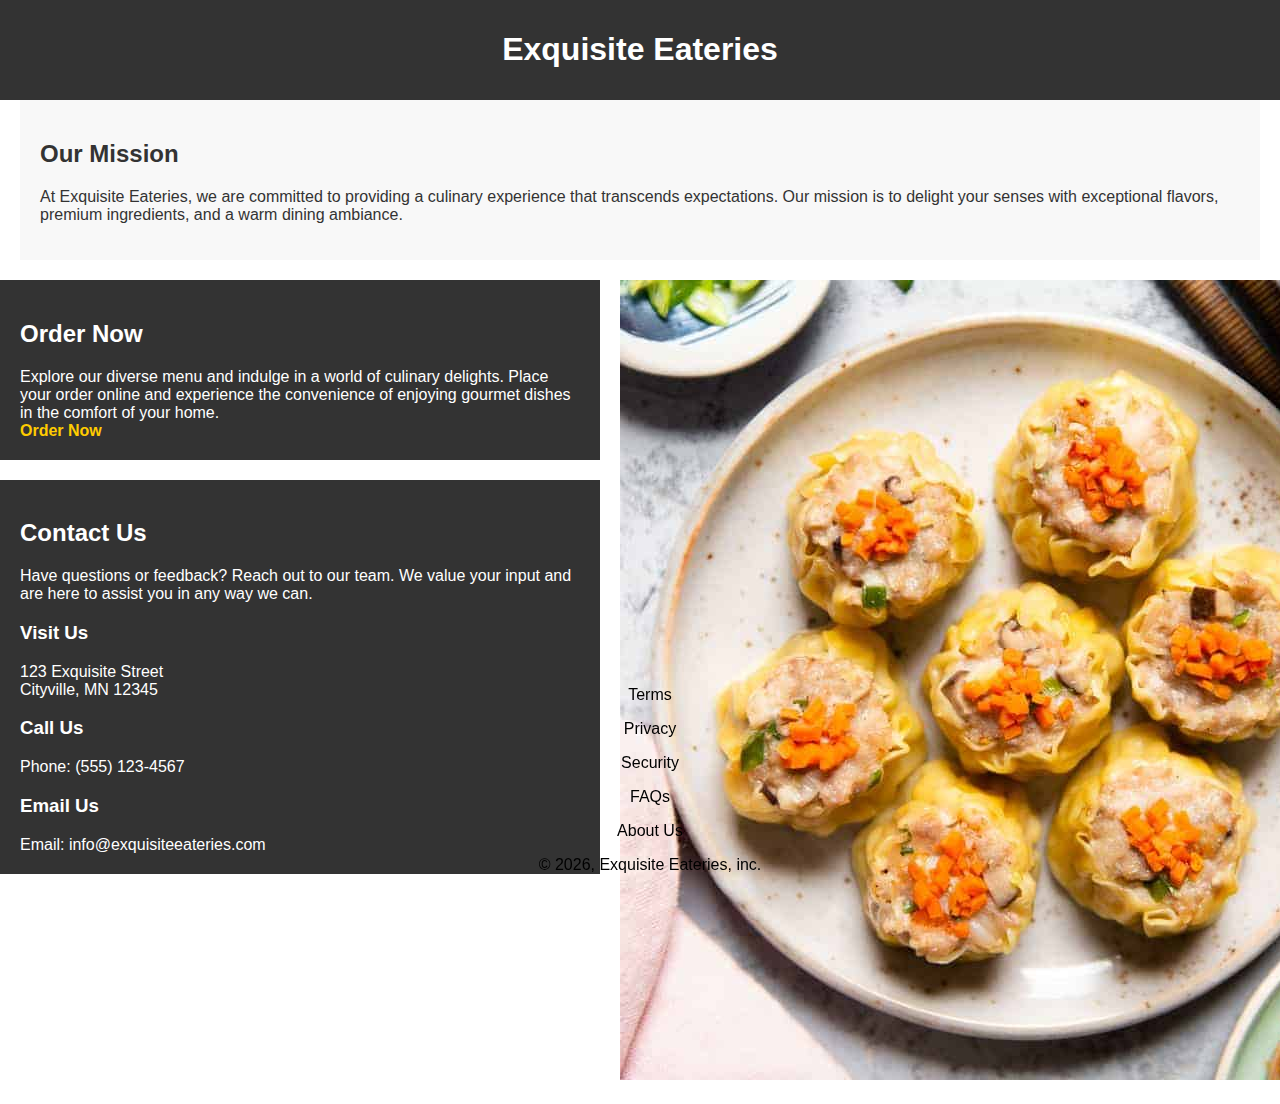
<file: landing.html>
<!DOCTYPE html>
<html lang="en">
<head>
    <meta charset="UTF-8">
    <meta name="viewport" content="width=device-width, initial-scale=1.0">
    <title>Exquisite Eateries</title>
    <link rel="stylesheet" href="style.css">
    <style>
        body {
            font-family: Arial, sans-serif;
            margin: 0;
            padding: 0;
        }
        section {
            padding: 20px;
            max-width: 1200px;
            margin: 0 auto;
            overflow: hidden;
        }

        #mission {
            background-color: #f8f8f8;
            color: #333;
        }

        #food-images {
            float: right;
            width: 50%;
        }

        #order-now, #contact-us {
            background-color: #333;
            color: white;
            padding: 20px;
            margin-top: 20px;
        }

        #order-now a, #contact-us a {
            color: #ffcc00;
            text-decoration: none;
            font-weight: bold;
        }

        #order-now a:hover, #contact-us a:hover {
            text-decoration: underline;
        }

        #order-now p, #contact-us p {
            margin: 0;
        }
        footer {
            text-align: center;
            padding: 10px;
            position: fixed;
            bottom: 0;
            width: 100%;
        }
    </style>
</head>
<body>

<header>
    <h1>Exquisite Eateries</h1>
</header>

<section id="mission">
    <h2>Our Mission</h2>
    <p>At Exquisite Eateries, we are committed to providing a culinary experience that transcends expectations. Our mission is to delight your senses with exceptional flavors, premium ingredients, and a warm dining ambiance.</p>
</section>

<section id="food-images">
    <!-- Add your food images here -->
    <!-- <img src="./img/Chicken Caesar.jpeg" alt="Chicken Caesar Salad"> -->
    <img src="./img/Shumai — a meat and vegetable dumpling.jpeg" alt="Shumai">
    <!-- <img src="./img/Soup dumplings.jpeg" alt="Soup Dumplings"> -->
</section>

<section id="order-now">
    <h2>Order Now</h2>
    <p>Explore our diverse menu and indulge in a world of culinary delights. Place your order online and experience the convenience of enjoying gourmet dishes in the comfort of your home.</p>
    <p><a href="index.html">Order Now</a></p>
</section>

<section id="contact-us">
    <h2>Contact Us</h2>
    <p>Have questions or feedback? Reach out to our team. We value your input and are here to assist you in any way we can.</p>
    <!-- <p><a href="contact.html">Contact Us</a></p> -->
    <div class="grid-item">
        <h3>Visit Us</h3>
        <p>123 Exquisite Street<br>Cityville, MN 12345</p>
    </div>
    <div class="grid-item">
        <h3>Call Us</h3>
        <p>Phone: (555) 123-4567</p>
    </div>
    <div class="grid-item">
        <h3>Email Us</h3>
        <p>Email: info@exquisiteeateries.com</p>
    </div>
</section>
</body>
<footer>
    <div>
        <p><a href="#" style="text-decoration: none; color: black;">Terms</a></p>
        <p><a href="#" style="text-decoration: none; color: black;">Privacy</a></p>
        <p><a href="#" style="text-decoration: none; color: black;"> Security</a></p>
        <p><a href="faqs.html" style="text-decoration: none; color: black;"> FAQs</a></p>
        <p><a href="aboutus.html" style="text-decoration: none; color: black;"> About Us</a></p>
        <p>&#169;
            <script>document.write(new Date().getFullYear());</script>, Exquisite Eateries, inc.
        </p>
    </div>
</footer>
</html>
</file>
<file: style.css>
body {
    font-family: Arial, sans-serif;
    margin: 20px;
}

header {
    background-color: #333;
    color: #fff;
    text-align: center;
    padding: 10px;
}

#menu {
    display: flex;
    flex-wrap: wrap;
    gap: 20px;
}
.menu-item {
    border: 1px solid #ccc;
    border-radius: 0.5rem;
    padding: 10px;
    margin: 10px;
    width: 300px;
}
form {
    max-width: 600px;
    margin: 0 auto;
}
.menu-item img {
    width: 150px; 
    height: 150px;
}
/* Add more styles as needed */

/* Keeps the search bar in upper left of screen */
#searchInput{ 
    position: sticky;
    top: 0;right: 0;
    outline-style: double;
    outline-color: goldenrod;
    padding: 0.25em 2em;
    border-radius: 0.75rem;
} 
.menu-item:hover {
    box-shadow: 0px 0px 2px 2px black;
    /* Visible in Windows high-contrast themes */
    outline-color: transparent;
    outline-width: 2px;
    outline-style: dotted;
}
p.price { font-size: 1.5rem; /* Increase size of price displayed */} 
/* Keep the cart button on bottom right of screen */
#cart-button {
    display: inline-block;
    background-color: #4caf50;
    color: white;
    padding: 1rem 1.5rem;
    border: none;
    border-radius: 5px;
    cursor: pointer;
}
#cart-icon {
    margin-right: 8px;
}
#cart-button, cart-icon{position: fixed;right: 0;} */
.add-to-cart {
    background-color: #4caf50;
    color: white;
}
nav {
    display: flex;
    justify-content: center;
    background-color: #444;
    padding: .75rem;
}
nav a {
    color: #fff;
    text-decoration: none;
    margin: 0 1rem;
}
footer{
    text-align: center;
}
button{
    font-size: large;
    width:max-content;
    height: max-content;
    position: relative;
    left: 1250px;
}
.log{
    color: white;
    position: sticky;
    left: 1250px;
    text-decoration: none;
}
</file>
